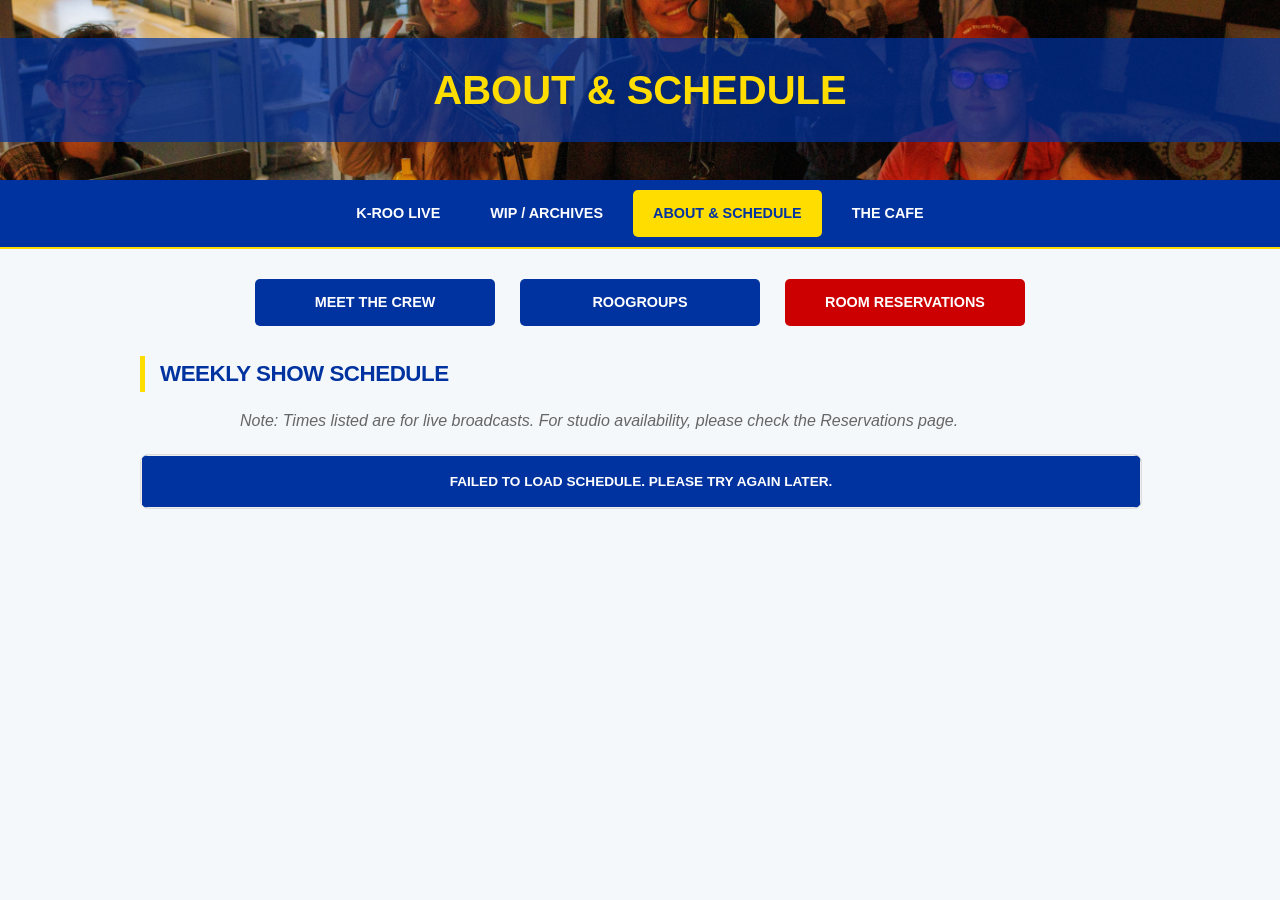
<file: about.html>
<!DOCTYPE html>
<html lang="en">
<head>
    <meta charset="UTF-8">
    <meta name="viewport" content="width=device-width, initial-scale=1.0">
    <title>Schedule & About | K-ROO Radio</title>
    <link rel="stylesheet" href="style.css">
    <link rel="icon" type="image/png" href="favicon.PNG">
    <style>
        /* Shared Tab/Nav Styling */
        .tab-container { display: flex; justify-content: center; background: #0033A0; padding: 10px 0; position: sticky; top: 0; z-index: 1000; border-bottom: 2px solid #FFDD00; }
        .tab-link { color: white; padding: 12px 20px; text-decoration: none; font-weight: bold; transition: 0.3s; border-radius: 5px; margin: 0 5px; font-size: 0.9em; text-align: center; }
        .tab-link:hover { background: rgba(255, 221, 0, 0.2); }
        .tab-link.active { background: #FFDD00; color: #0033A0; }

        /* Schedule Table Styling */
        #schedule-container { width: 100%; overflow-x: auto; margin: 20px 0; border: 1px solid #ddd; border-radius: 8px; background: white; }
        .schedule-table { width: 100%; border-collapse: collapse; min-width: 900px; table-layout: fixed; }
        .schedule-table th, .schedule-table td { padding: 15px 10px; border: 1px solid #eee; text-align: left; vertical-align: top; font-size: 0.85em; }
        .schedule-table th { background-color: #0033A0; color: white; text-transform: uppercase; text-align: center; }
        .schedule-table td:first-child { font-weight: bold; color: #0033A0; background: #fcfcfc; width: 90px; text-align: center; }
        
        .show-label { color: #0033A0; border-left: 5px solid #FFDD00; padding-left: 15px; margin-bottom: 15px; text-transform: uppercase; font-size: 1.4em; }
        .btn-group { text-align: center; margin-bottom: 30px; display: flex; justify-content: center; gap: 15px; flex-wrap: wrap; }
    </style>
</head>
<body>

    <header class="hero" style="background-image: url('rooradio.jpg'); background-size: cover; background-position: center; height: 20vh; display: flex; align-items: center; justify-content: center; color: white; text-align: center;">
        <div style="background: rgba(0, 51, 160, 0.7); padding: 20px; width: 100%;">
            <h1 style="font-size: 2.5em; color: #FFDD00; margin: 0;">ABOUT & SCHEDULE</h1>
        </div>
    </header>

    <nav class="tab-container">
        <a href="index.html" class="tab-link">K-ROO LIVE</a>
        <a href="archives.html" class="tab-link">WIP / ARCHIVES</a>
        <a href="about.html" class="tab-link active">ABOUT & SCHEDULE</a>
        <a href="cafe.html" class="tab-link">THE CAFE</a>
    </nav>

    <main style="max-width: 1000px; margin: 0 auto; padding: 30px 20px;">
        
        <div class="btn-group">
             <a href="team.html" class="tab-link" style="background: #0033A0; width: 200px;">MEET THE CREW</a>
             <a href="https://roogroups.umkc.edu/feeds?type=club&type_id=35601&tab=about" target="_blank" class="tab-link" style="background: #0033A0; width: 200px;">ROOGROUPS</a>
             <a href="reservations.html" class="tab-link" style="background: #cc0000; width: 200px;">ROOM RESERVATIONS</a>
        </div>

        <h2 class="show-label">Weekly Show Schedule</h2>
        <p style="margin-bottom: 20px; color: #666; font-style: italic;">Note: Times listed are for live broadcasts. For studio availability, please check the Reservations page.</p>

        <div id="schedule-container">
            <table class="schedule-table" id="schedule-table">
                <thead><tr><th>Loading Schedule...</th></tr></thead>
            </table>
        </div>

    </main>

    <script>
        async function fetchSchedule() {
            const URL = 'https://docs.google.com/spreadsheets/d/e/2PACX-1vTlWcfl9lN1xjw2HXKrF3b2ssyT4gVpQqqARKmi-dmiaLUcaGlauc3CiXPH2We8pnsvM0S8p03sdiXI/pub?output=csv';
            try {
                const res = await fetch(URL);
                const text = await res.text();
                // Preserving your exact parsing logic
                const rows = text.split('\n').map(r => r.split(',').map(c => c.replace(/"/g, '')));
                const targetRows = rows.slice(5, 27);
                
                let html = '<thead><tr>';
                for (let j = 1; j <= 8; j++) html += `<th>${targetRows[0][j] || ""}</th>`;
                html += '</tr></thead><tbody>';

                for (let i = 1; i < targetRows.length; i++) {
                    html += '<tr>';
                    for (let j = 1; j <= 8; j++) {
                        let data = targetRows[i][j] || "";
                        if (j === 1) { 
                            let h = (5 + i) % 12 || 12;
                            let ap = (5 + i) >= 12 ? "PM" : "AM";
                            data = `${h}:00 ${ap}`;
                        }
                        html += `<td>${data || "--"}</td>`;
                    }
                    html += '</tr>';
                }
                document.getElementById('schedule-table').innerHTML = html + '</tbody>';
            } catch (e) { 
                console.error("Schedule Error", e);
                document.getElementById('schedule-table').innerHTML = "<thead><tr><th>Failed to load schedule. Please try again later.</th></tr></thead>";
            }
        }

        fetchSchedule();
    </script>
</body>
</html>
</file>
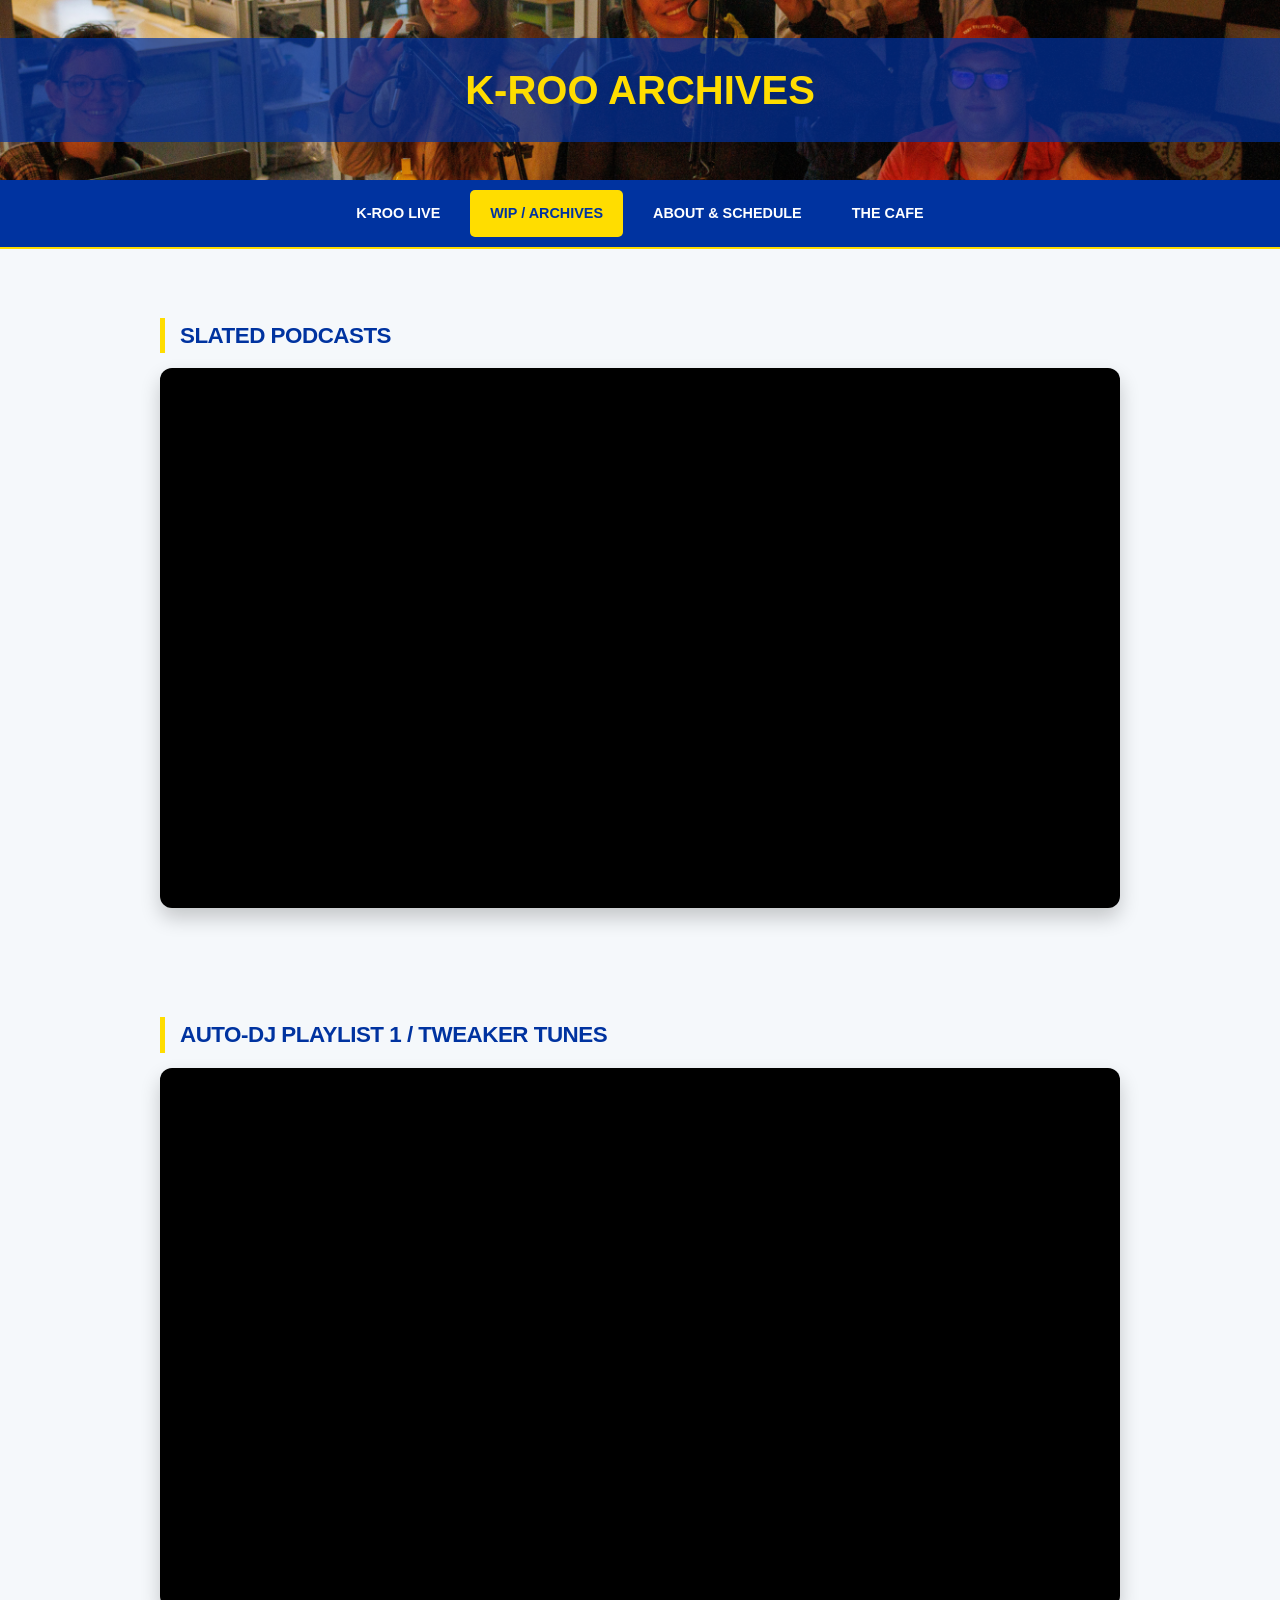
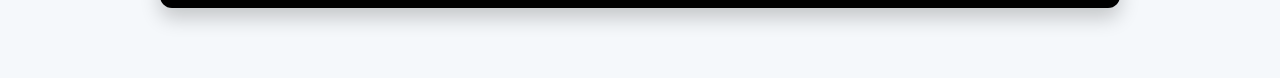
<file: archives.html>
<!DOCTYPE html>
<html lang="en">
<head>
    <meta charset="UTF-8">
    <meta name="viewport" content="width=device-width, initial-scale=1.0">
    <title>Archives | K-ROO Radio</title>
    <link rel="stylesheet" href="style.css">
    <link rel="icon" type="image/png" href="favicon.PNG">
    <style>
        /* Shared Tab/Nav Styling */
        .tab-container { display: flex; justify-content: center; background: #0033A0; padding: 10px 0; position: sticky; top: 0; z-index: 1000; border-bottom: 2px solid #FFDD00; }
        .tab-link { color: white; padding: 12px 20px; text-decoration: none; font-weight: bold; transition: 0.3s; border-radius: 5px; margin: 0 5px; font-size: 0.9em; }
        .tab-link:hover { background: rgba(255, 221, 0, 0.2); }
        .tab-link.active { background: #FFDD00; color: #0033A0; }

        /* Content Styling */
        .show-section { margin-bottom: 50px; padding: 20px; }
        .show-label { color: #0033A0; border-left: 5px solid #FFDD00; padding-left: 15px; margin-bottom: 15px; text-transform: uppercase; font-size: 1.4em; }
        .video-wrapper { position: relative; padding-bottom: 56.25%; height: 0; overflow: hidden; border-radius: 12px; box-shadow: 0 10px 20px rgba(0,0,0,0.2); background: #000; }
        .video-wrapper iframe { position: absolute; top: 0; left: 0; width: 100%; height: 100%; }
    </style>
</head>
<body>

    <header class="hero" style="background-image: url('rooradio.jpg'); background-size: cover; background-position: center; height: 20vh; display: flex; align-items: center; justify-content: center; color: white; text-align: center;">
        <div style="background: rgba(0, 51, 160, 0.7); padding: 20px; width: 100%;">
            <h1 style="font-size: 2.5em; color: #FFDD00; margin: 0;">K-ROO ARCHIVES</h1>
        </div>
    </header>

    <nav class="tab-container">
        <a href="index.html" class="tab-link">K-ROO LIVE</a>
        <a href="archives.html" class="tab-link active">WIP / ARCHIVES</a>
        <a href="about.html" class="tab-link">ABOUT & SCHEDULE</a>
        <a href="cafe.html" class="tab-link">THE CAFE</a>
    </nav>

    <main style="max-width: 1000px; margin: 0 auto; padding-top: 30px;">
        
        <div class="show-section">
            <h2 class="show-label">Slated Podcasts</h2>
            <div class="video-wrapper">
                <iframe src="https://www.youtube.com/embed/videoseries?list=PL6iSD_biiywPQKJ6-AS8adaXZsSymCl2v&mute=1" loading="lazy" frameborder="0" allowfullscreen></iframe>
            </div>
        </div>

        <div class="show-section">
            <h2 class="show-label">Auto-DJ Playlist 1 / Tweaker Tunes</h2>
            <div class="video-wrapper">
                <iframe src="https://www.youtube.com/embed/videoseries?list=PL6iSD_biiywNa-PFdaHwVGfuMVl70z_bU&mute=1" loading="lazy" frameborder="0" allowfullscreen></iframe>
            </div>
        </div>

    </main>

</body>
</html>
</file>
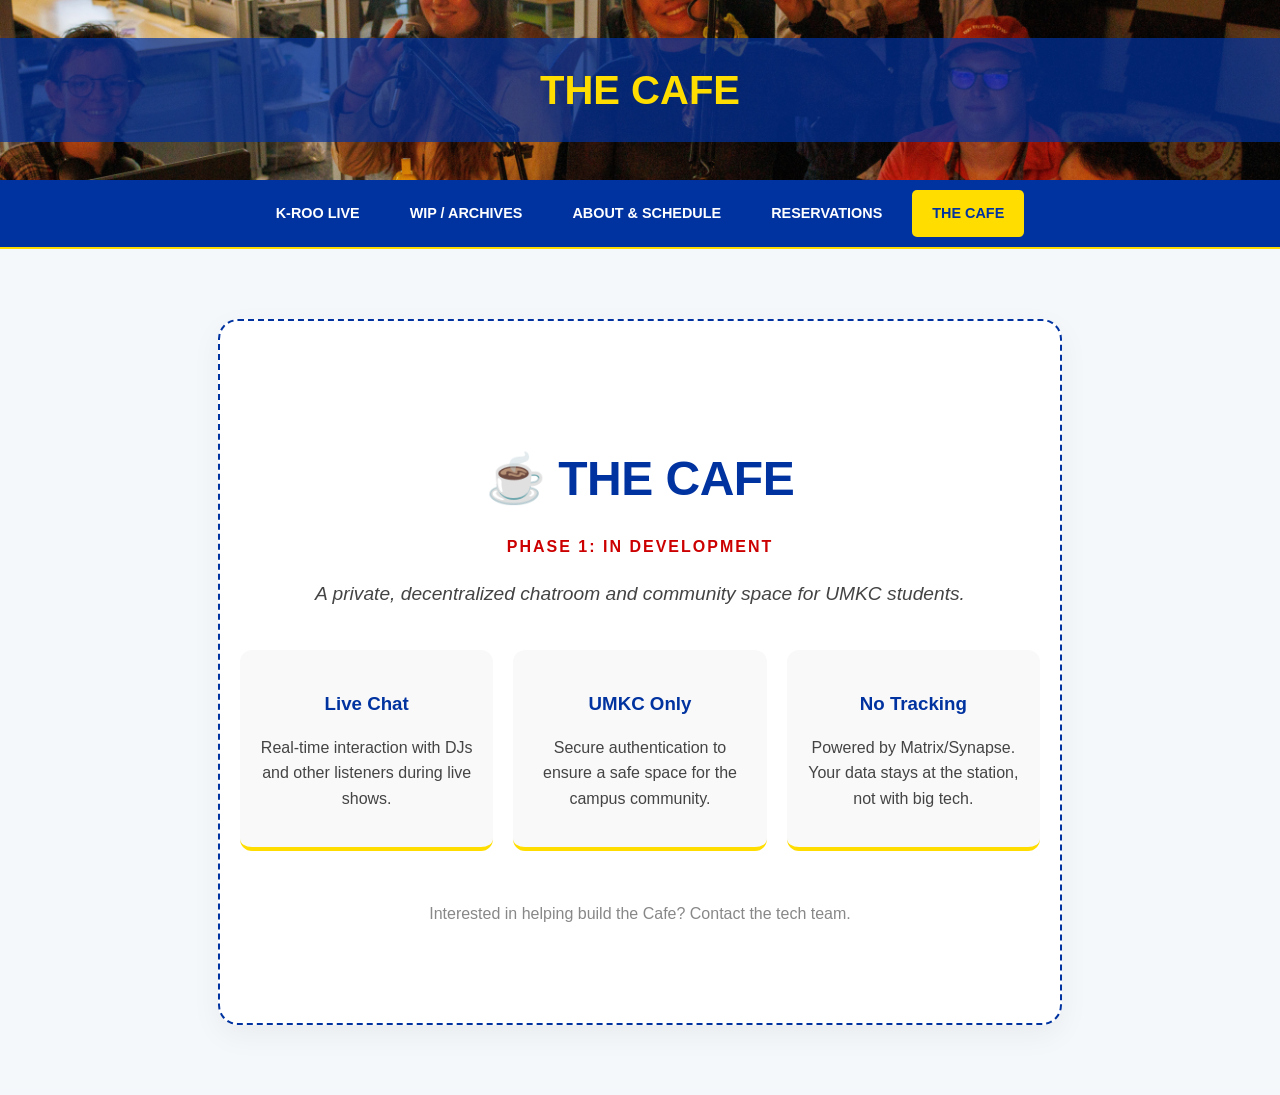
<file: cafe.html>
<!DOCTYPE html>
<html lang="en">
<head>
    <meta charset="UTF-8">
    <meta name="viewport" content="width=device-width, initial-scale=1.0">
    <title>The Cafe | K-ROO Radio</title>
    <link rel="stylesheet" href="style.css">
    <link rel="icon" type="image/png" href="favicon.PNG">
    <style>
        .tab-container { display: flex; justify-content: center; background: #0033A0; padding: 10px 0; position: sticky; top: 0; z-index: 1000; border-bottom: 2px solid #FFDD00; }
        .tab-link { color: white; padding: 12px 20px; text-decoration: none; font-weight: bold; transition: 0.3s; border-radius: 5px; margin: 0 5px; font-size: 0.9em; }
        .tab-link:hover { background: rgba(255, 221, 0, 0.2); }
        .tab-link.active { background: #FFDD00; color: #0033A0; }

        .cafe-box { 
            padding: 80px 20px; 
            text-align: center; 
            background: #fff; 
            border-radius: 20px; 
            border: 2px dashed #0033A0; 
            box-shadow: 0 10px 30px rgba(0,0,0,0.05);
            max-width: 800px;
            margin: 50px auto;
        }
        
        .cafe-title { color: #0033A0; font-size: 3em; margin-bottom: 10px; }
        .cafe-status { color: #cc0000; font-weight: bold; text-transform: uppercase; letter-spacing: 2px; }
        
        .feature-grid { display: grid; grid-template-columns: repeat(auto-fit, minmax(200px, 1fr)); gap: 20px; margin-top: 40px; }
        .feature-card { padding: 20px; background: #f9f9f9; border-radius: 12px; border-bottom: 4px solid #FFDD00; }
        .feature-card h3 { color: #0033A0; margin-bottom: 10px; }
    </style>
</head>
<body>

    <header class="hero" style="background-image: url('rooradio.jpg'); background-size: cover; background-position: center; height: 20vh; display: flex; align-items: center; justify-content: center; color: white; text-align: center;">
        <div style="background: rgba(0, 51, 160, 0.7); padding: 20px; width: 100%;">
            <h1 style="font-size: 2.5em; color: #FFDD00; margin: 0;">THE CAFE</h1>
        </div>
    </header>

    <nav class="tab-container">
        <a href="index.html" class="tab-link">K-ROO LIVE</a>
        <a href="archives.html" class="tab-link">WIP / ARCHIVES</a>
        <a href="about.html" class="tab-link">ABOUT & SCHEDULE</a>
        <a href="reservations.html" class="tab-link">RESERVATIONS</a>
        <a href="cafe.html" class="tab-link active">THE CAFE</a>
    </nav>

    <main style="padding: 20px;">
        <div class="cafe-box">
            <h2 class="cafe-title">☕ THE CAFE</h2>
            <p class="cafe-status">Phase 1: In Development</p>
            <p style="font-style: italic; font-size: 1.2em; color: #444; margin: 20px 0;">
                A private, decentralized chatroom and community space for UMKC students.
            </p>
            
            <div class="feature-grid">
                <div class="feature-card">
                    <h3>Live Chat</h3>
                    <p>Real-time interaction with DJs and other listeners during live shows.</p>
                </div>
                <div class="feature-card">
                    <h3>UMKC Only</h3>
                    <p>Secure authentication to ensure a safe space for the campus community.</p>
                </div>
                <div class="feature-card">
                    <h3>No Tracking</h3>
                    <p>Powered by Matrix/Synapse. Your data stays at the station, not with big tech.</p>
                </div>
            </div>

            <p style="margin-top: 50px; color: #888;">Interested in helping build the Cafe? Contact the tech team.</p>
        </div>
    </main>

</body>
</html>
</file>
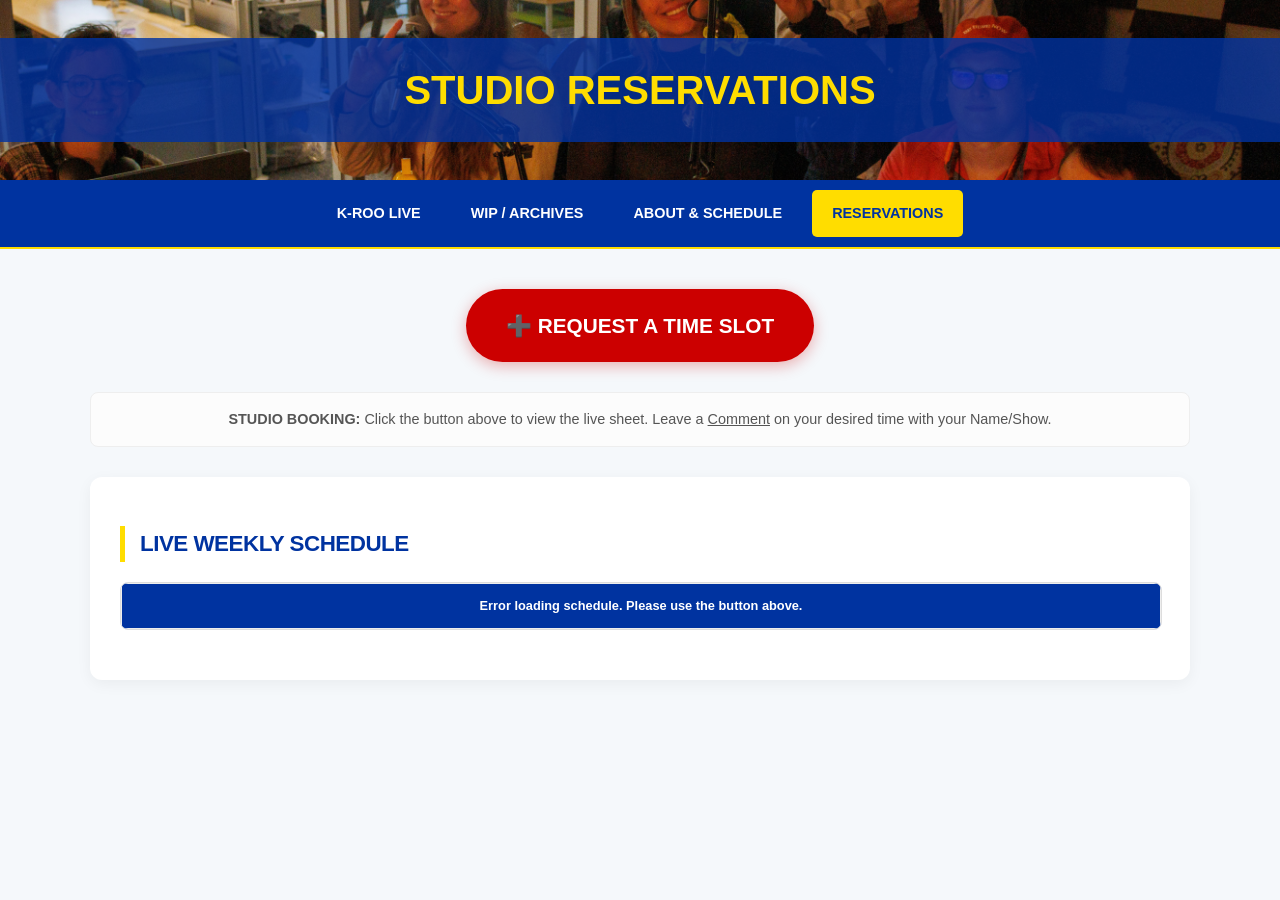
<file: reservations.html>
<!DOCTYPE html>
<html lang="en">
<head>
    <meta charset="UTF-8">
    <meta name="viewport" content="width=device-width, initial-scale=1.0">
    <title>Reservations | K-ROO Radio</title>
    <link rel="stylesheet" href="style.css">
    <link rel="icon" type="image/png" href="favicon.PNG">
    <style>
        /* Existing K-ROO Styles */
        .tab-container { display: flex; justify-content: center; background: #0033A0; padding: 10px 0; position: sticky; top: 0; z-index: 1000; border-bottom: 2px solid #FFDD00; }
        .tab-link { color: white; padding: 12px 20px; text-decoration: none; font-weight: bold; transition: 0.3s; border-radius: 5px; margin: 0 5px; font-size: 0.9em; }
        .tab-link:hover { background: rgba(255, 221, 0, 0.2); }
        .tab-link.active { background: #FFDD00; color: #0033A0; }
        .section-box { background: #fff; padding: 30px; border-radius: 12px; box-shadow: 0 4px 15px rgba(0,0,0,0.05); margin-bottom: 40px; }
        .show-label { color: #0033A0; border-left: 5px solid #FFDD00; padding-left: 15px; margin-bottom: 15px; text-transform: uppercase; font-size: 1.4em; }

        /* The Red Reservations Button */
        .reserve-btn { 
            display: block; width: fit-content; margin: 0 auto 30px auto; 
            background: #cc0000; color: white; padding: 20px 40px; 
            text-decoration: none; font-weight: bold; font-size: 1.3em; 
            border-radius: 50px; box-shadow: 0 4px 15px rgba(204, 0, 0, 0.3); 
            transition: 0.3s; text-align: center; 
        }
        .reserve-btn:hover { background: #ff0000; transform: scale(1.05); }

        /* Table Formatting (Preserved) */
        .schedule-container { width: 100%; overflow-x: auto; margin: 20px 0; border: 1px solid #ddd; border-radius: 8px; }
        .schedule-table { width: 100%; border-collapse: collapse; min-width: 900px; table-layout: fixed; }
        .schedule-table th, .schedule-table td { padding: 12px 8px; border: 1px solid #eee; text-align: left; vertical-align: top; font-size: 0.8em; }
        .schedule-table th { background-color: #0033A0; color: white; text-align: center; }
        .schedule-table td:first-child { font-weight: bold; color: #0033A0; background: #fcfcfc; width: 85px; text-align: center; }
    </style>
</head>
<body>

    <header class="hero" style="background-image: url('rooradio.jpg'); background-size: cover; background-position: center; height: 20vh; display: flex; align-items: center; justify-content: center; color: white; text-align: center;">
        <div style="background: rgba(0, 51, 160, 0.8); padding: 20px; width: 100%;">
            <h1 style="font-size: 2.5em; color: #FFDD00; margin: 0;">STUDIO RESERVATIONS</h1>
        </div>
    </header>

    <nav class="tab-container">
        <a href="index.html" class="tab-link">K-ROO LIVE</a>
        <a href="archives.html" class="tab-link">WIP / ARCHIVES</a>
        <a href="about.html" class="tab-link">ABOUT & SCHEDULE</a>
        <a href="reservations.html" class="tab-link active">RESERVATIONS</a>
    </nav>

    <main style="max-width: 1100px; margin: 0 auto; padding: 40px 20px;">

        <a href="https://docs.google.com/spreadsheets/d/1Fs6YoPuoSxCUaGxooiOx9hjgrdMoY1hDhHVbXRLu_xQ/edit?usp=sharing" target="_blank" class="reserve-btn">
            ➕ REQUEST A TIME SLOT
        </a>

        <div style="background: #fcfcfc; border: 1px solid #eee; padding: 15px; border-radius: 8px; margin-bottom: 30px; text-align: center; font-size: 0.9em; color: #555;">
            <strong>STUDIO BOOKING:</strong> Click the button above to view the live sheet. 
            Leave a <u>Comment</u> on your desired time with your Name/Show.
        </div>

        <section class="section-box">
            <h2 class="show-label">Live Weekly Schedule</h2>
            <div class="schedule-container">
                <table class="schedule-table" id="master-table">
                    <thead><tr><th>Loading Schedule...</th></tr></thead>
                </table>
            </div>
        </section>

    </main>

    <script>
        // Exact same URL as about.html to ensure compliance
        const URL = 'https://docs.google.com/spreadsheets/d/e/2PACX-1vTlWcfl9lN1xjw2HXKrF3b2ssyT4gVpQqqARKmi-dmiaLUcaGlauc3CiXPH2We8pnsvM0S8p03sdiXI/pub?output=csv';

        async function loadTable() {
            try {
                const res = await fetch(URL);
                const text = await res.text();
                
                // PRESERVING YOUR EXACT PARSING LOGIC
                const rows = text.split('\n').map(r => r.split(',').map(c => c.replace(/"/g, '')));
                const targetRows = rows.slice(5, 27);
                
                let html = '<thead><tr>';
                for (let j = 1; j <= 8; j++) {
                    html += `<th>${targetRows[0][j] || ""}</th>`;
                }
                html += '</tr></thead><tbody>';

                for (let i = 1; i < targetRows.length; i++) {
                    html += '<tr>';
                    for (let j = 1; j <= 8; j++) {
                        let data = targetRows[i][j] || "";
                        
                        // Preserving your auto-time column logic
                        if (j === 1) { 
                            let h = (5 + i) % 12 || 12;
                            let ap = (5 + i) >= 12 ? "PM" : "AM";
                            data = `${h}:00 ${ap}`;
                        }
                        html += `<td>${data || "--"}</td>`;
                    }
                    html += '</tr>';
                }
                document.getElementById('master-table').innerHTML = html + '</tbody>';
            } catch (e) { 
                console.error("Error loading table", e); 
                document.getElementById('master-table').innerHTML = "<thead><tr><th>Error loading schedule. Please use the button above.</th></tr></thead>";
            }
        }

        // Run the function
        loadTable();
    </script>
</body>
</html>
</file>
<file: style.css>
/* =========================================
   K-ROO Live - Official UMKC Student Radio
   Colors: Blue (#0033A0), Gold (#FFDD00)
   ========================================= */

:root {
  --umkc-blue: #0033A0;
  --umkc-gold: #FFDD00;
  --light-gray: #f5f8fb;
  --dark-text: #1a1a1a;
  --white: #ffffff;
}

body {
  font-family: 'Segoe UI', Roboto, Helvetica, Arial, sans-serif;
  background-color: var(--light-gray);
  color: var(--dark-text);
  margin: 0;
  padding: 0;
  line-height: 1.6;
}

/* --- Typography --- */
h2 {
  color: var(--umkc-blue);
  font-size: 2rem;
  font-weight: 800;
  text-transform: uppercase;
  letter-spacing: -0.5px;
  margin-bottom: 1.5rem;
}

p {
  color: #444;
  max-width: 800px;
  margin-left: auto;
  margin-right: auto;
}

/* --- Metadata Bar (The Bridge Display) --- */
#metadata-bar {
  background: var(--umkc-blue);
  color: var(--white);
  padding: 25px;
  border-radius: 12px;
  border-bottom: 6px solid var(--umkc-gold); /* Thick Gold Accent */
  text-align: center;
  margin: 30px auto;
  box-shadow: 0 10px 25px rgba(0, 51, 160, 0.2);
  transition: transform 0.3s ease;
}

#track-label {
  display: block;
  text-transform: uppercase;
  color: var(--umkc-gold);
  font-weight: 800;
  font-size: 0.85rem;
  letter-spacing: 2px;
  margin-bottom: 8px;
}

#track-info {
  display: block;
  font-size: 1.5rem;
  font-weight: 700;
  font-style: italic;
  letter-spacing: 0.5px;
}

/* --- Player Elements --- */
.
</file>
